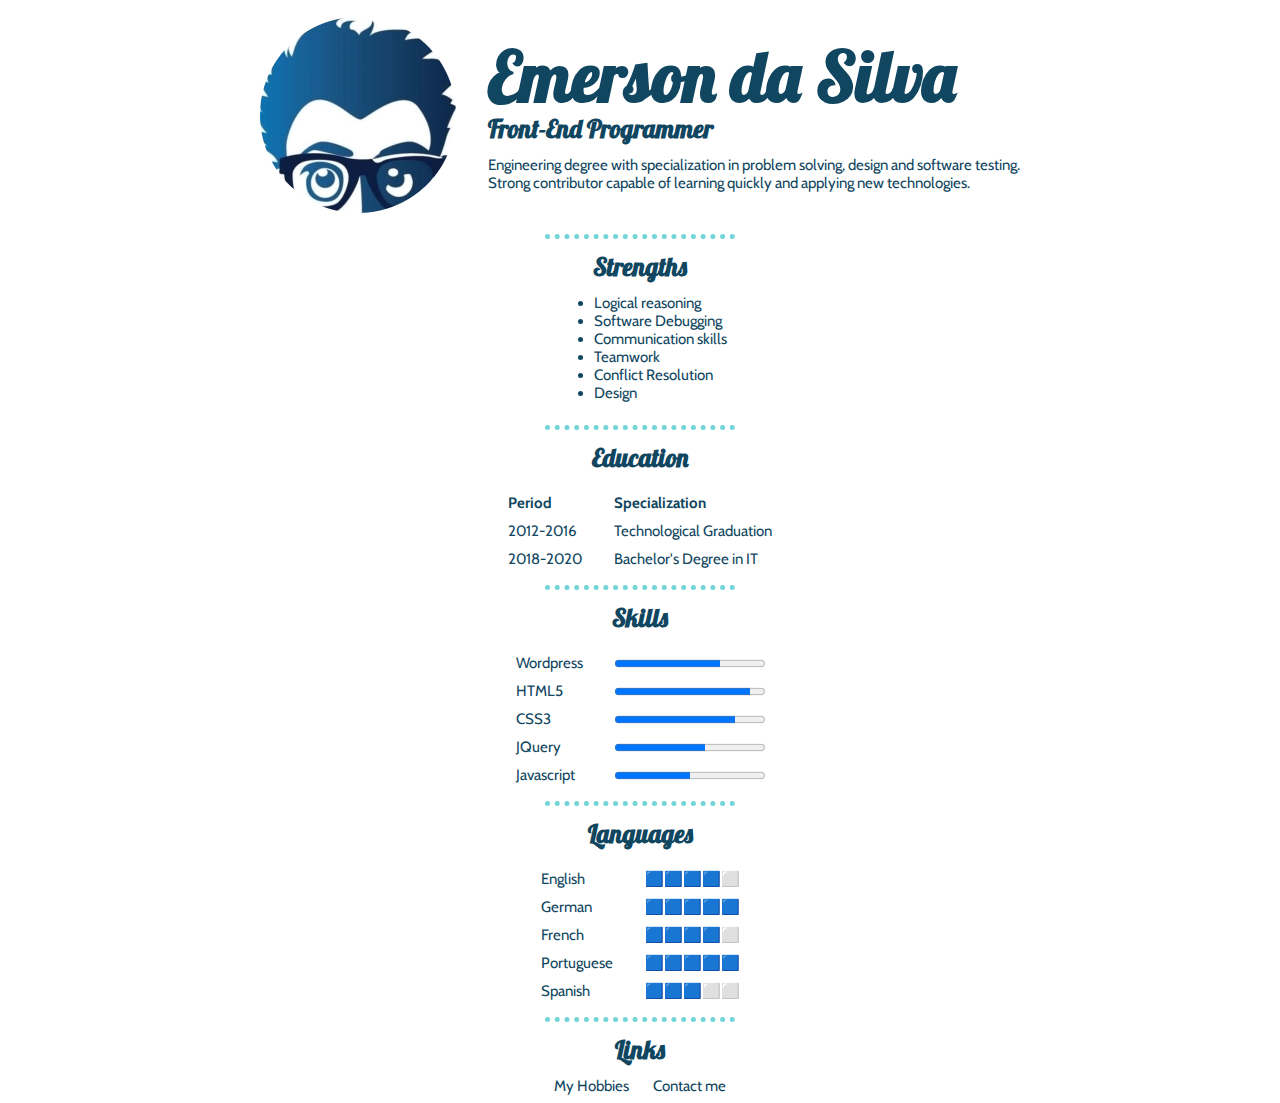
<file: index.html>
<!DOCTYPE html>
<html lang="en" dir="ltr">

<head>
  <meta charset="utf-8">
  <title>Emerson's Personal Site</title>
  <link rel="stylesheet" href="css/styles.css">
  <link href="https://fonts.googleapis.com/css?family=Lobster" rel="stylesheet">
  <link href="https://fonts.googleapis.com/css?family=Cabin" rel="stylesheet">
</head>

<body>
  <table>
    <tr>
      <td><img src="images/human.png" alt="Image description comes here"></td>
      <td>
        <h1>Emerson da Silva</h1>
        <h3>Front-End Programmer</h3>
        <p>Engineering degree with specialization in problem solving, design and software testing.<br>Strong contributor capable of learning quickly and applying new technologies.</p>
      </td>
    </tr>
  </table>
  <hr>

  <h3>Strengths</h3>
  <ul>
    <li>Logical reasoning</li>
    <li>Software Debugging</li>
    <li>Communication skills</li>
    <li>Teamwork</li>
    <li>Conflict Resolution</li>
    <li>Design</li>
  </ul>
  <hr>

  <h3>Education</h3>
  <table>
    <head>
      <th>Period</th>
      <th>Specialization</th>
    </head>
    <body>
      <tr>
        <td>2012-2016</td>
        <td>Technological Graduation</td>
      </tr>
      <tr>
        <td>2018-2020</td>
        <td>Bachelor's Degree in IT</td>
      </tr>
      </bod>
  </table>
  <hr>

  <h3>Skills</h3>
  <table>
    <tbody>
      <tr>
        <td>Wordpress</td>
        <td><progress value="70" max="100">70 %</progress></td>
      </tr>
      <tr>
        <td>HTML5</td>
        <td><progress value="90" max="100">70 %</progress></td>
      </tr>
      <tr>
        <td>CSS3</td>
        <td><progress value="80" max="100">70 %</progress></td>
      </tr>
      <tr>
        <td>JQuery</td>
        <td><progress value="60" max="100">70 %</progress></td>
      </tr>
      <tr>
        <td>Javascript</td>
        <td><progress value="50" max="100">70 %</progress></td>
      </tr>
    </tbody>
  </table>

  <hr>


  <h3>Languages</h3>
  <table>
    <tbody>
      <tr>
        <td>English</td>
        <td>🟦🟦🟦🟦⬜</td>
      </tr>
      <tr>
        <td>German</td>
        <td>🟦🟦🟦🟦🟦</td>
      </tr>
      <tr>
        <td>French</td>
        <td>🟦🟦🟦🟦⬜</td>
      </tr>
      <tr>
        <td>Portuguese</td>
        <td>🟦🟦🟦🟦🟦</td>
      </tr>
      <tr>
        <td>Spanish</td>
        <td>🟦🟦🟦⬜⬜</td>
      </tr>
    </tbody>
  </table>


  <hr>

  <h3>Links</h3>
  <a href="hobbies.html">My Hobbies</a>
  <a href="contact.html">Contact me</a>
</body>

</html>
</file>
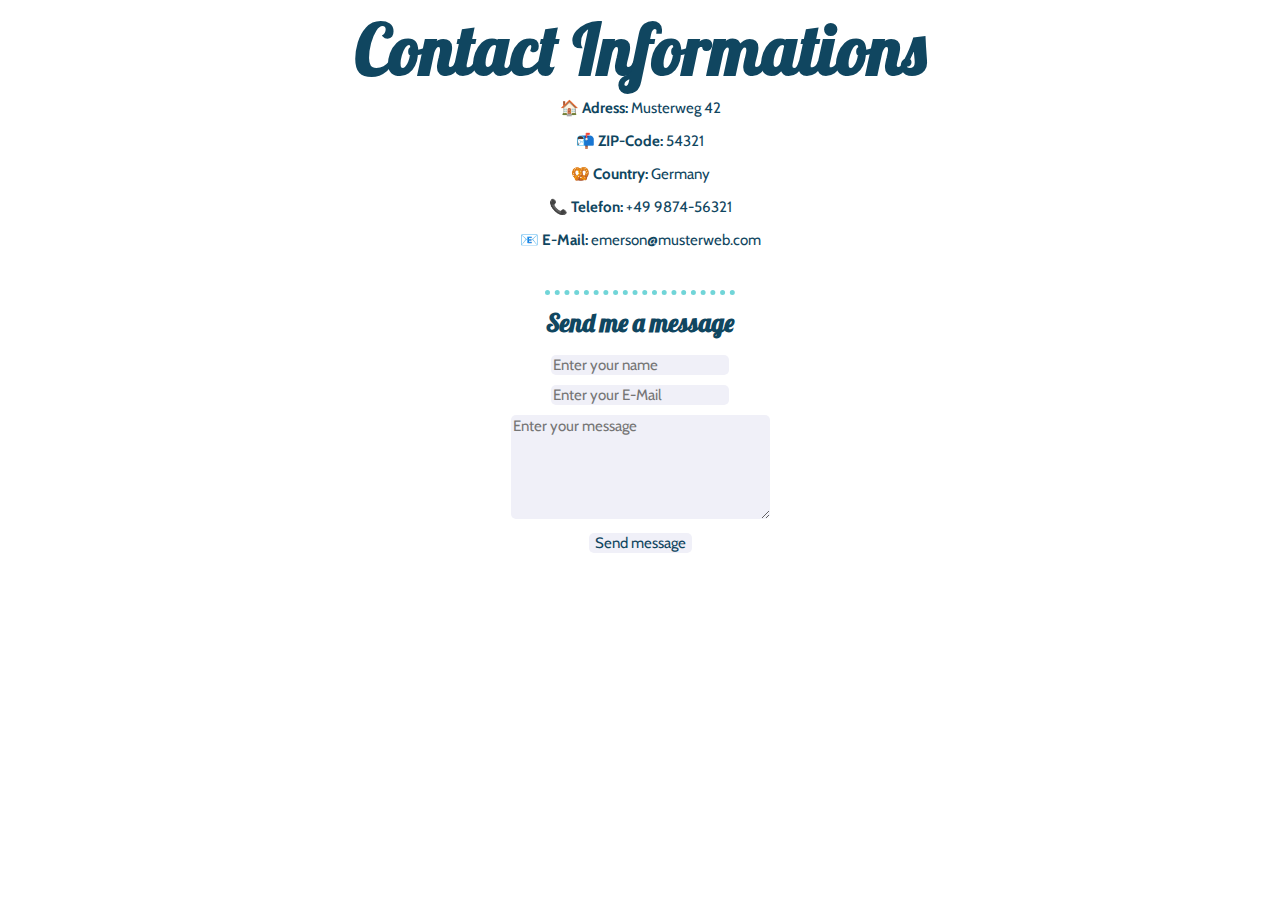
<file: contact.html>
<!DOCTYPE html>
<html lang="en" dir="ltr">
  <head>
    <meta charset="utf-8">
    <title>Contact</title>
    <link rel="stylesheet" href="css/styles.css">
    <link href="https://fonts.googleapis.com/css?family=Lobster" rel="stylesheet">
    <link href="https://fonts.googleapis.com/css?family=Cabin" rel="stylesheet">
  </head>
  <body>
    <h1>Contact Informations</h1>
    <p>🏠 <strong>Adress:</strong> Musterweg 42</p>
    <p>📬 <strong>ZIP-Code:</strong> 54321</p>
    <p>🥨 <strong>Country:</strong> Germany</p>
    <p>📞 <strong>Telefon:</strong> +49 9874-56321</p>
    <p>📧 <strong>E-Mail:</strong> emerson@musterweb.com</p>
    <br>
    <hr>
    <h3>Send me a message</h3>
    <form action="#" method="post" enctype="text/plain">
      <input type="text" name="YourName" placeholder="Enter your name"><br>
      <input type="email" name="YourEmail" placeholder="Enter your E-Mail"><br>
      <textarea name="YourMessage" rows="10" cols="30" placeholder="Enter your message"></textarea><br>
      <input type="submit" value="Send message">
      <br>
    </form>
  </body>
</html>
</file>
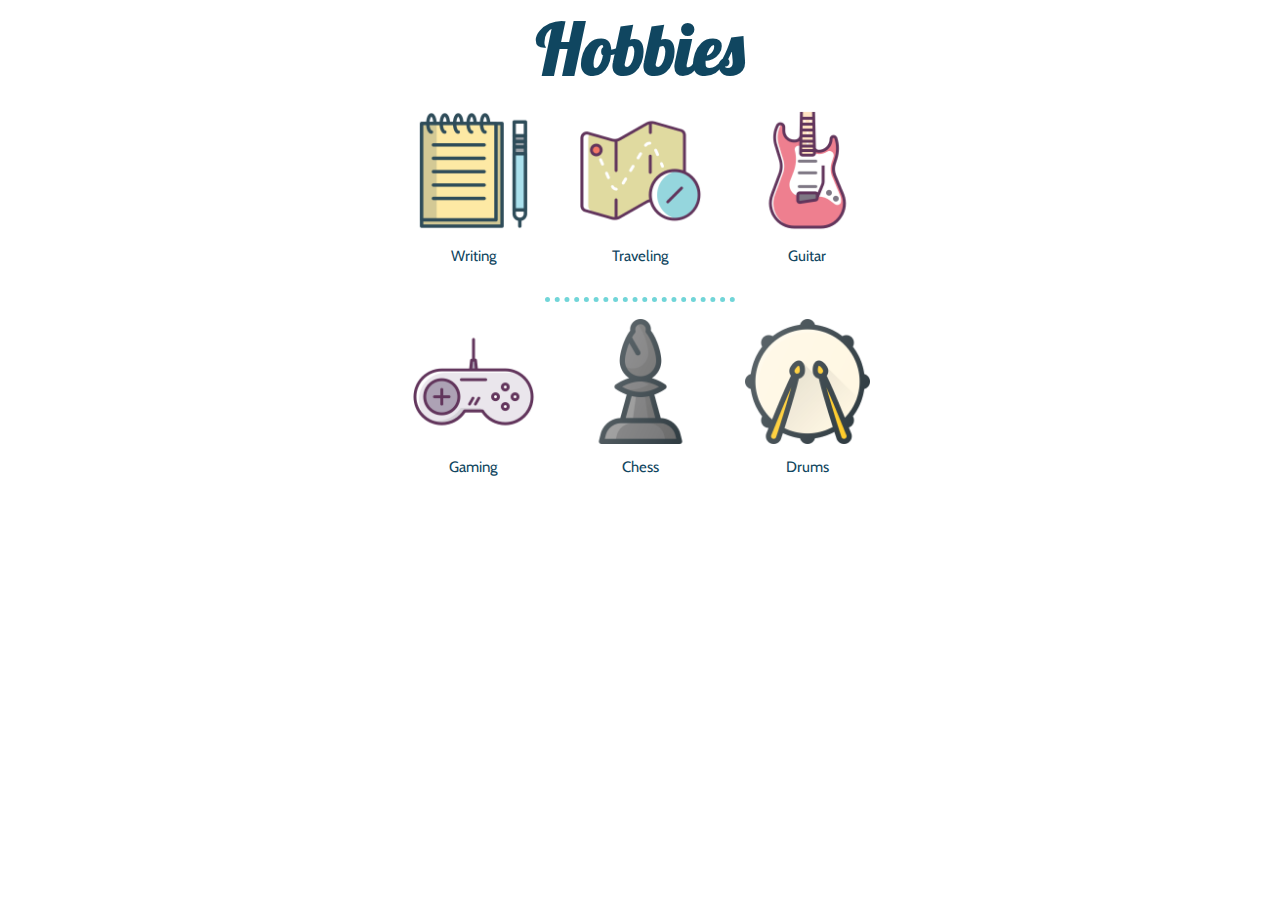
<file: hobbies.html>
<!DOCTYPE html>
<html lang="en" dir="ltr">
  <head>
    <meta charset="utf-8">
    <title>My Hobbies</title>
    <link rel="stylesheet" href="css/styles.css">
    <link href="https://fonts.googleapis.com/css?family=Lobster" rel="stylesheet">
    <link href="https://fonts.googleapis.com/css?family=Cabin" rel="stylesheet">
  </head>
  <body>
    <h1>Hobbies</h1>
    <table>
      <tr>
        <td><img src="icons/writing.png" alt="Writing icon" class="hobbies-table"></td>
        <td><img src="icons/map.png" alt="Map icon" class="hobbies-table"></td>
        <td><img src="icons/guitar.png" alt="Guitar icon" class="hobbies-table"></td>
      </tr>
      <tr>
        <td><p class="hobbies-text">Writing</p></td>
        <td><p class="hobbies-text">Traveling</p></td>
        <td><p class="hobbies-text">Guitar</p></td>
      </tr>
    </table>
    <hr>
    <table>
      <tr>
        <td><img src="icons/controller.png" alt="Controller icon" class="hobbies-table"></td>
        <td><img src="icons/chess.png" alt="Chess icon" class="hobbies-table"></td>
        <td><img src="icons/drums.png" alt="Drums icon" class="hobbies-table"></td>
      </tr>
      <tr>
        <td><p class="hobbies-text">Gaming</p></td>
        <td><p class="hobbies-text">Chess</p></td>
        <td><p class="hobbies-text">Drums</p></td>
      </tr>
    </table>
  </body>
</html>
</file>
<file: css/styles.css>
body {
  background-color: #FFFFFF;
  text-align: center;
}
hr {
  border-style: none;
  border-top-style: dotted;
  border-color: #71D5D8;
  border-width: 5px;
  width: 15%;
}

h1 {
  color: #104660;
  font-family: 'Lobster', Georgia, Times, serif;
  font-size: 70px;
  line-height: 5px;
}

h3 {
  color: #104660;
  font-family: 'Lobster', Georgia, Times, serif;
  font-size: 25px;
  line-height: 5px;
}

p, input, textarea {
  color: #104660;
  font-family: 'Cabin', Helvetica, Arial, sans-serif;
  font-size: 15px;
}

table {
  color: #104660;
  border-spacing: 30px 8px;
  font-family: 'Cabin', Helvetica, Arial, sans-serif;
  font-size: 15px;
  margin-left: auto;
  margin-right: auto;
  text-align: left;
}

a {
  color: #104660;
  font-family: 'Cabin', Helvetica, Arial, sans-serif;
  font-size: 15px;
  padding: 0px 10px;
  text-decoration: none;
}

ul, ol {
  color: #104660;
  font-family: 'Cabin', Helvetica, Arial, sans-serif;
  font-size: 15px;
  display: inline-block;
  text-align:left;
  margin-top: 0px;
}

input, textarea {
  background-color: #F0F0F8;
  border: none;
  border-radius: 5px;
  margin: 5px 5px;
  height: 20px
  padding: 0px 10px;
}

textarea {
  height: 100px
}

.hobbies-table {
  height: 125px;
  padding: 0px 5px;
}

.hobbies-text {
  text-align: center;
  margin-top: 0px;
}



/* This is a single-line comment */

/* To Do
-Font
-Color
-Center
-Links
-Bio
-Text
 */
</file>
